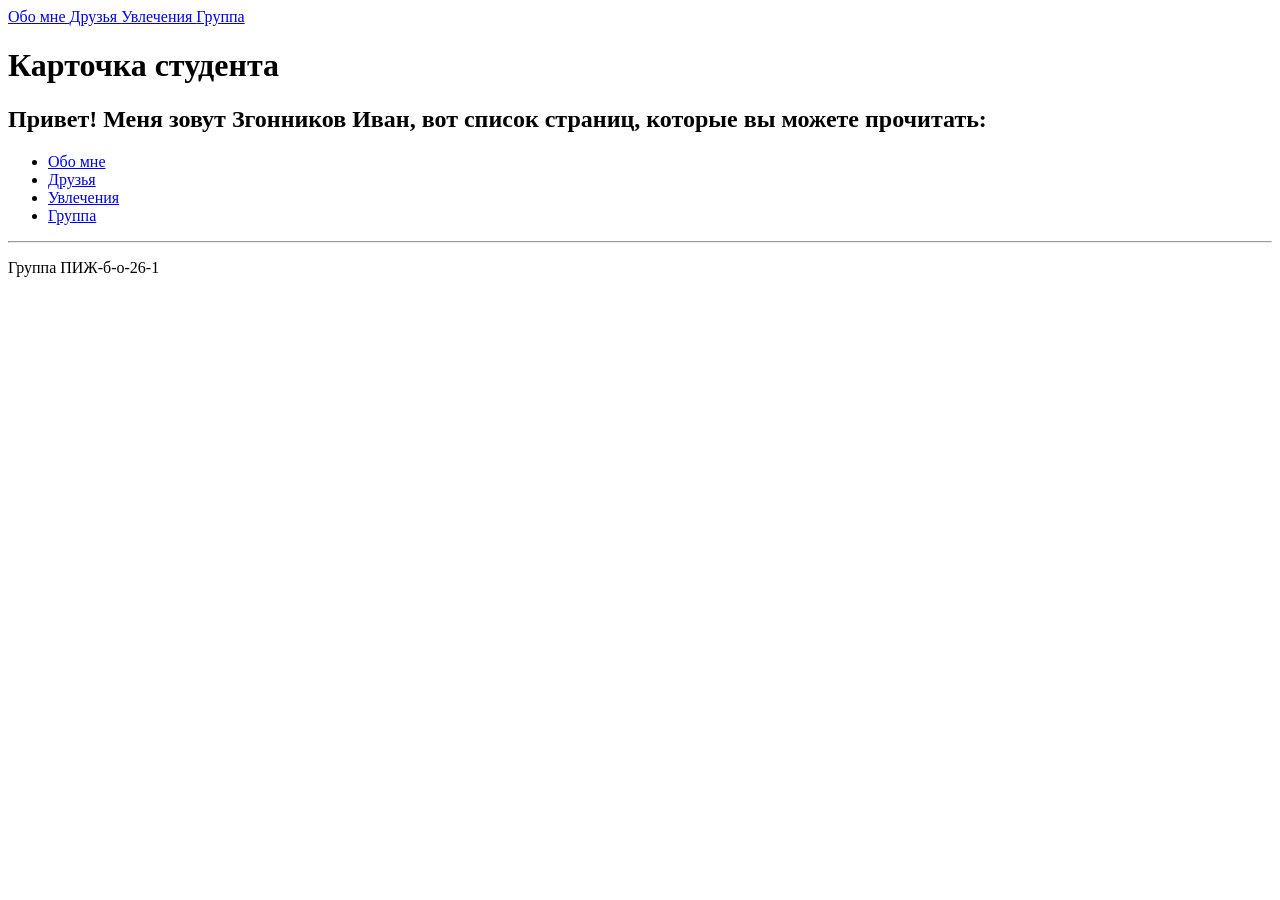
<file: lab01/index.html>
﻿<!DOCTYPE html>

<html lang="ru">
<head>
    <meta charset="utf-8" />
    <title>Карточка студента</title>
</head>
<body>
    <main>
        <nav>
            <a href="about.html"> Обо мне </a>
            <a href="friends.html"> Друзья </a>
            <a href="hobbies.html"> Увлечения </a>
            <a href="group.html"> Группа </a>
        </nav>
        <h1>Карточка студента</h1>
        <h2>Привет! Меня зовут Згонников Иван, вот список страниц, которые вы можете прочитать:</h2>
        <ul>
            <li> <a href="about.html"> Обо мне </a> </li>
            <li> <a href="friends.html"> Друзья </a> </li>
            <li> <a href="hobbies.html"> Увлечения </a> </li>
            <li> <a href="group.html"> Группа </a> </li>
        </ul>
        <hr />
        <p>Группа ПИЖ-б-о-26-1</p>
    </main>
</body>
</html>
</file>
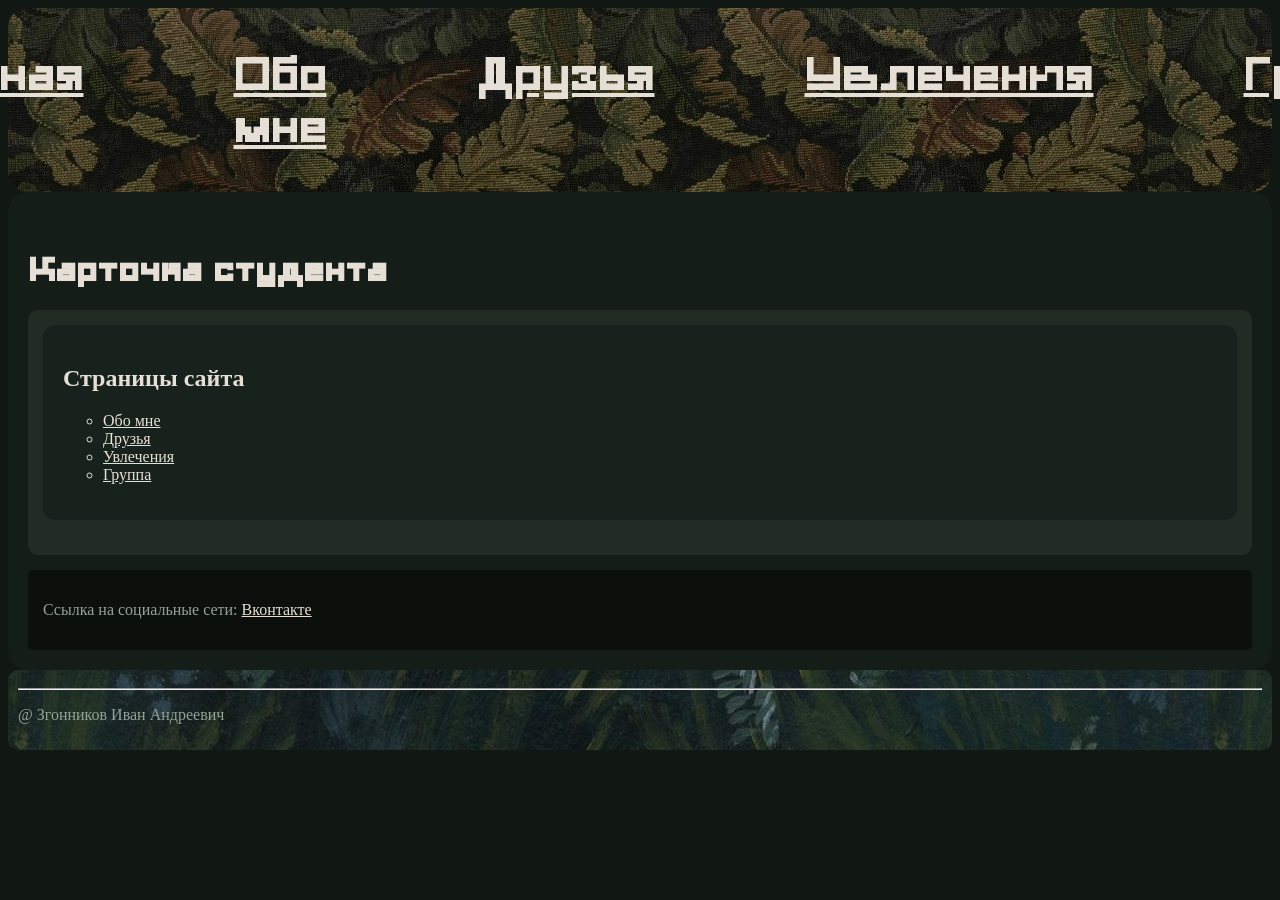
<file: site/index.html>
﻿<!-- index.html -->
<!DOCTYPE html>

<html lang="ru">
<head>
    <meta charset="utf-8" />
    <meta name="viewport" content="width=device-width, initial-scale=1.0">
    <link rel="stylesheet" href="styles.css">
    <title>Карточка студента</title>
</head>

<body>
    <header>
        <nav>
            <div class="nav-links">
            <a class="index" href="index.html">Главная</a>
            <a class="about" href="about.html">Обо мне</a>
            <a class="friends " href="friends.html">Друзья</a>
            <a class="hobbies" href="hobbies.html">Увлечения</a>
            <a class="group" href="group.html">Группа</a>
            </div>
        </nav>
    </header>

    <main>
        <br />
        <h1 class="important"> Карточка студента </h1>
        
        <article>
            <section>
                <h2>Страницы сайта</h2>

                <ul>
                    <li><a href="about.html">Обо мне</a></li>
                    <li><a href="friends.html">Друзья</a></li>
                    <li><a href="hobbies.html">Увлечения</a></li>
                    <li><a href="group.html">Группа</a></li>
                </ul>
            </section>
        </article>

        <aside>
            <p>
                Ссылка на социальные сети:
                <a href="https://vk.ru/pukovish" target="_blank">
                    Вконтакте
                </a>
            </p>
        </aside>

    </main>

    <footer>
        <hr />
        <p>@ Згонников Иван Андреевич</p>
    </footer>

</body>
</html>
</file>
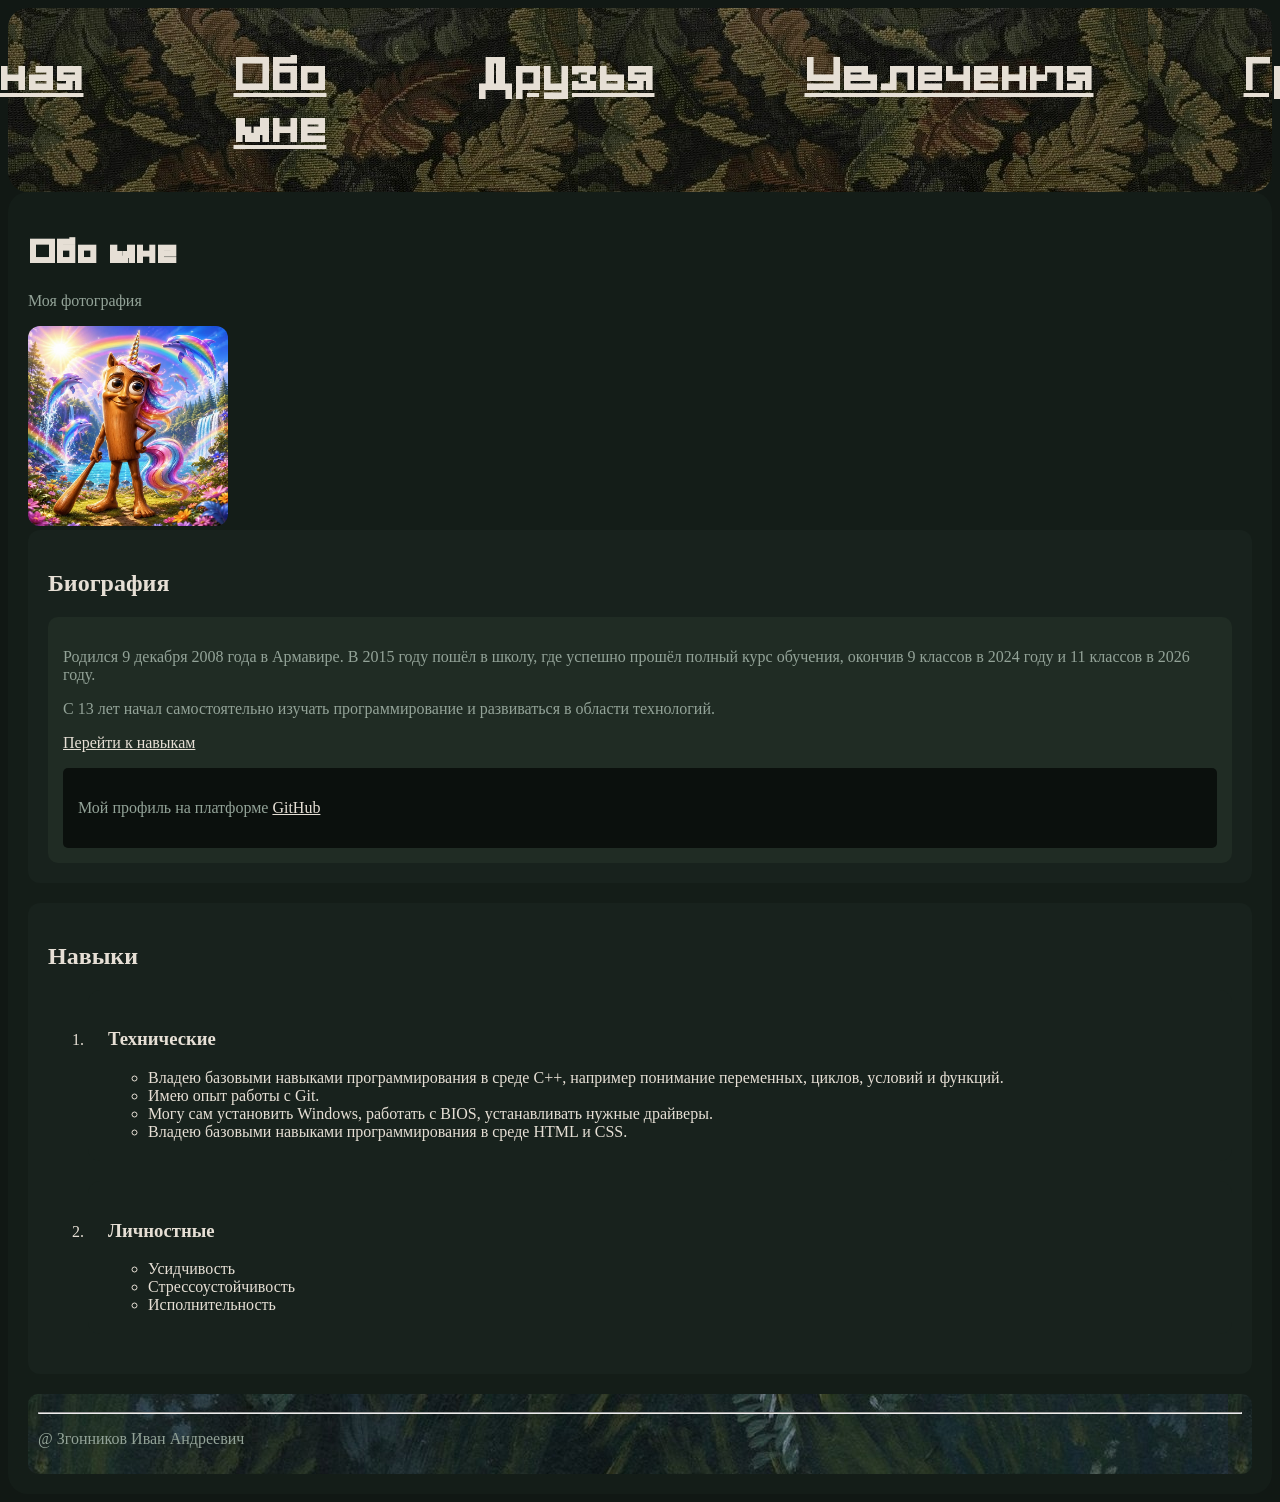
<file: site/about.html>
﻿<!-- about.html -->
<!DOCTYPE html>

<html lang="ru">
<head>
    <meta charset="utf-8" />
    <meta name="viewport" content="width=device-width, initial-scale=1.0">
    <link rel="stylesheet" href="styles.css">
    <title>Обо мне</title>
</head>

<body>
    <header>
        <nav>
            <div class="nav-links">
                <a class="index" href="index.html">Главная</a>
                <a class="about" href="about.html">Обо мне</a>
                <a class="friends " href="friends.html">Друзья</a>
                <a class="hobbies" href="hobbies.html">Увлечения</a>
                <a class="group" href="group.html">Группа</a>
            </div>
        </nav>
    </header>

    <main>

        <h1>Обо мне</h1>
        <p>Моя фотография</p>
        <img src="images/me.jpg" alt="Моя фотография" width="200" height="200" id="me">
        <section>
            <h2>Биография</h2>

            <article>

                <p> Родился 9 декабря 2008 года в Армавире. В 2015 году пошёл в школу, где успешно прошёл полный курс обучения, окончив 9 классов в 2024 году и 11 классов в 2026 году.</p>

                <p> С 13 лет начал самостоятельно изучать программирование и развиваться в области технологий.</p>

                <p> <a href="#skills">Перейти к навыкам</a> </p>

                <aside> <p> Мой профиль на платформе <a href="https://github.com/zetnert1" target="_blank"> GitHub </a> </p> </aside>

            </article>
        </section>

        <section id="skills">
            <h2>Навыки</h2>

            <ol>

                <li>
                    <section>
                        <h3>Технические</h3>

                        <ul>
                            <li>Владею базовыми навыками программирования в среде C++, например понимание переменных, циклов, условий и функций.</li>

                            <li>Имею опыт работы с Git. </li>

                            <li>Могу сам установить Windows, работать с BIOS, устанавливать нужные драйверы. </li>

                            <li>Владею базовыми навыками программирования в среде HTML и CSS.</li>
                        </ul>
                    </section>
                </li>

                <li>
                    <section>
                        <h3>Личностные</h3>

                        <ul>
                            <li>Усидчивость</li>
                            <li>Стрессоустойчивость</li>
                            <li>Исполнительность</li>
                        </ul>
                    </section>
                </li>

            </ol>
        </section>

        <footer>
            <hr />
            <p>@ Згонников Иван Андреевич</p>
        </footer>
    </main>
</body>
</html>
</file>
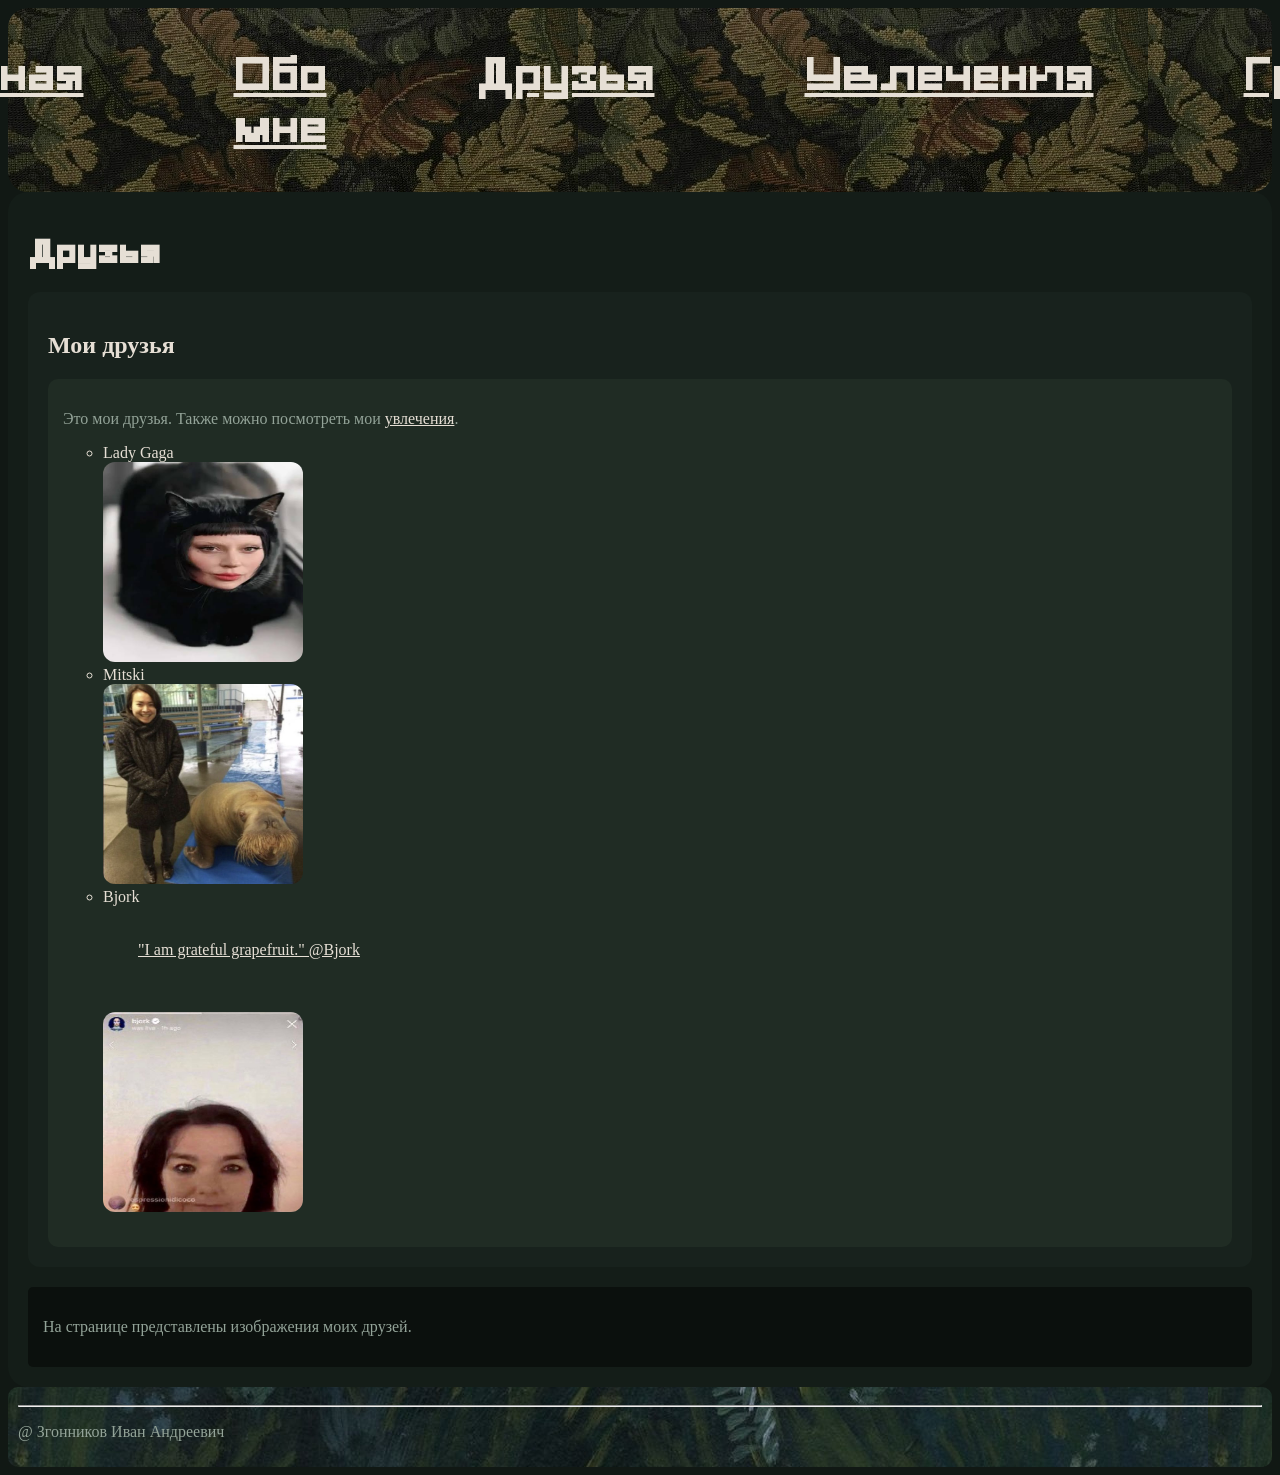
<file: site/friends.html>
﻿<!-- friends.html -->
<!DOCTYPE html>

<html lang="ru">
<head>
    <meta charset="utf-8" />
    <meta name="viewport" content="width=device-width, initial-scale=1.0">
    <link rel="stylesheet" href="styles.css">
    <title>Друзья</title>
</head>

<body>
    <header>
        <nav>
            <div class="nav-links">
                <a class="index" href="index.html">Главная</a>
                <a class="about" href="about.html">Обо мне</a>
                <a class="friends " href="friends.html">Друзья</a>
                <a class="hobbies" href="hobbies.html">Увлечения</a>
                <a class="group" href="group.html">Группа</a>
            </div>
        </nav>
    </header>

    <main>

        <h1>Друзья</h1>

        <section>
            <h2>Мои друзья</h2>

            <article>

                <p> Это мои друзья. Также можно посмотреть мои <a href="hobbies.html">увлечения</a>. </p>

                <ul>

                    <li>
                        Lady Gaga
                        <br />
                        <img src="images/ladygaga.jpg" alt="Lady Gaga" width="200" height="200" class="img-friends"/>
                    </li>
                    <li>
                        Mitski
                        <br />
                        <img src="images/mitski.jpg" alt="Mitski" width="200" height="200" class="img-friends"/>
                    </li>
                    <li>
                        Bjork
                        <blockquote>
                            <a href="https://www.youtube.com/watch?v=GqYh-N_kcds" target="_blank"> "I am grateful grapefruit." @Bjork </a>
                        </blockquote>
                        <br />
                        <img src="images/bjork.jpg" alt="Bjork" width="200" height="200" class="img-friends"/>
                    </li>
                </ul>
            </article>
        </section>

        <aside>
            <p> На странице представлены изображения моих друзей.</p>
        </aside>

    </main>

    <footer>
        <hr />
        <p>@ Згонников Иван Андреевич</p>
    </footer>

</body>
</html>
</file>
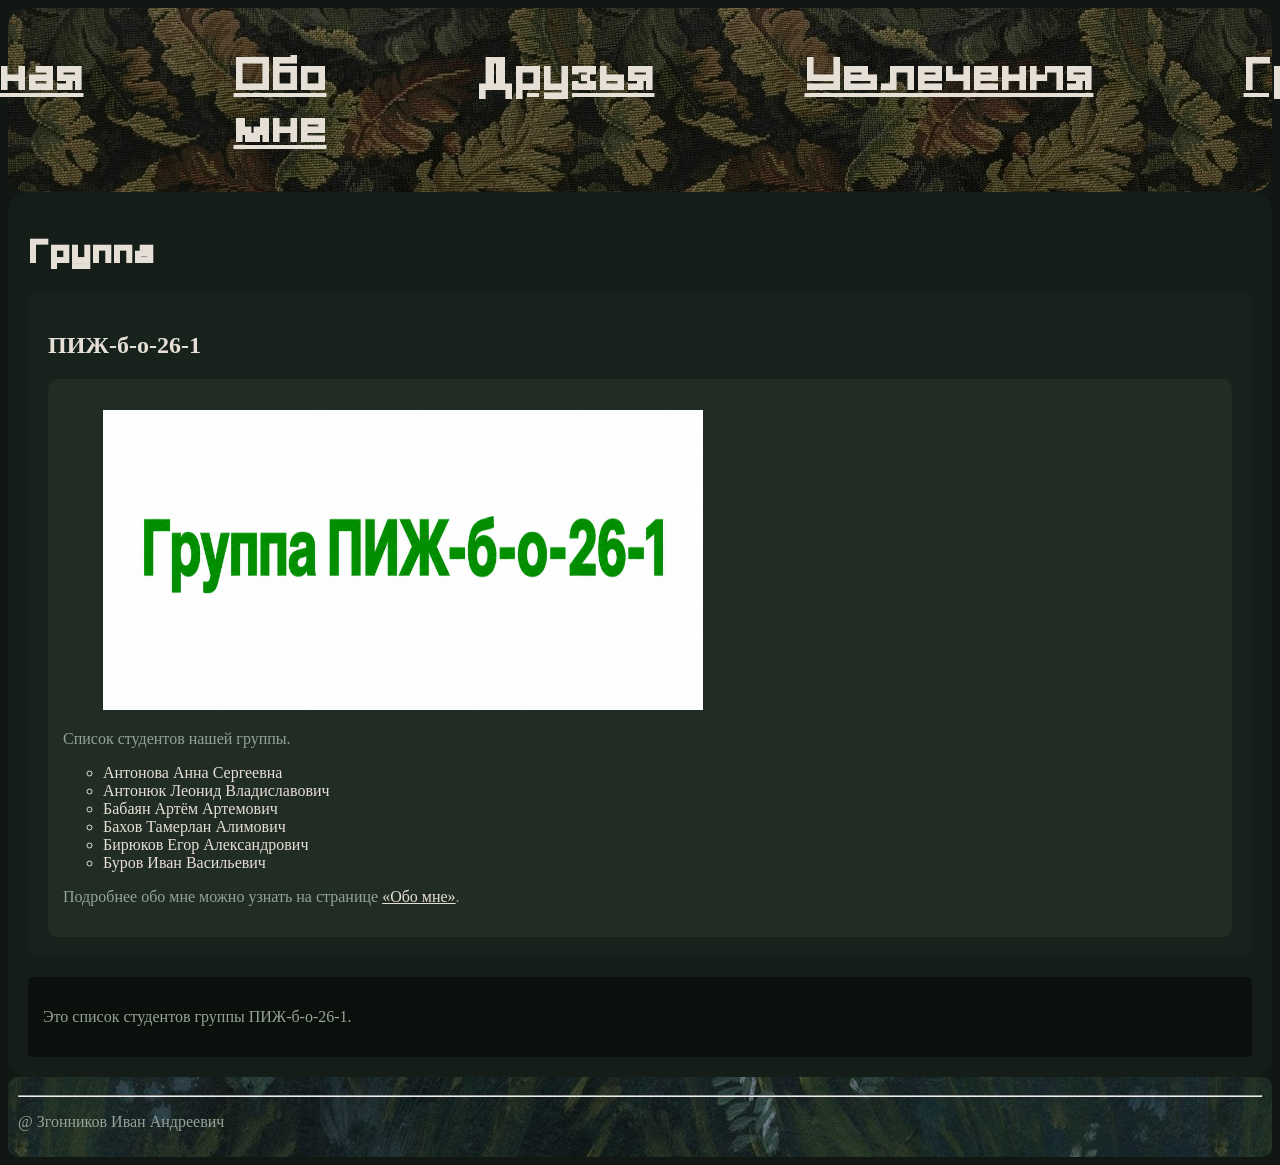
<file: site/group.html>
﻿<!-- group.html -->
<!DOCTYPE html>

<html lang="ru">
<head>
    <meta charset="utf-8" />
    <meta name="viewport" content="width=device-width, initial-scale=1.0">
    <link rel="stylesheet" href="styles.css">
    <title>Группа</title>
</head>

<body>
    <header>
        <nav>
            <div class="nav-links">
                <a class="index" href="index.html">Главная</a>
                <a class="about" href="about.html">Обо мне</a>
                <a class="friends " href="friends.html">Друзья</a>
                <a class="hobbies" href="hobbies.html">Увлечения</a>
                <a class="group" href="group.html">Группа</a>
            </div>
        </nav>
    </header>

    <main>

        <h1>Группа</h1>

        <section>
            <h2>ПИЖ-б-о-26-1</h2>

            <article>

                <figure>
                    <img src="images/group.png" alt="Фотография группы ПИЖ-б-о-26-1" width="600" height="300">
                </figure>
                <p>  Список студентов нашей группы. </p>

                <ul>
                    <li>Антонова Анна Сергеевна</li>
                    <li>Антонюк Леонид Владиславович</li>
                    <li>Бабаян Артём Артемович</li>
                    <li>Бахов Тамерлан Алимович</li>
                    <li>Бирюков Егор Александрович</li>
                    <li>Буров Иван Васильевич</li>
                </ul>

                <p> Подробнее обо мне можно узнать на странице <a href="about.html">«Обо мне»</a>.</p>

            </article>
        </section>

        <aside>
            <p> Это список студентов группы ПИЖ-б-о-26-1. </p>
        </aside>

    </main>

    <footer>
        <hr />
        <p>@ Згонников Иван Андреевич</p>
    </footer>

</body>
</html>
</file>
<file: site/styles.css>
﻿* {
    box-sizing: border-box;
}

html {
    font-size: 16px;
}

:root {
    --primary-color-text: #E6DFD5;
    --primary-color-back: #111814;
}

@font-face {
    font-family: "MidnightLetters-Regular";
    src: url("./fonts/MidnightLetters-Regular.otf") format("opentype");
    font-weight: normal;
    font-style: normal;
}

h1 {
    font-family: MidnightLetters-Regular;
    color: var(--primary-color-text);
}

body {
    background-color: #111814;
    font-family: Bahnschrift;
    color: var(--primary-color-text);
}

.nav-links {
    font-size: 45px;
    display: flex;
    justify-content: center;
    gap: 150px;
}

nav {
    font-family: MidnightLetters-Regular;
    color: var(--primary-color-text);
    text-align: center;
    justify-content: center;
    gap: 150px;
    background-image: url("images/nav.jpg");
    border-radius: 20px 20px 20px 20px;
    padding: 40px;
}

a:link {
    color: var(--primary-color-text);
}

a:visited {
    color: var(--primary-color-text);
}

a:hover {
    color: #D48C46;
}

a:active {
    color: #D48C46;
}

footer {
    background-color: #0B100D;
    color: #ECE8E1;
    border-radius: 10px 10px 10px 10px;
    padding: 10px;
    background-image: url("images/footer5.jpg");
}

br {
    color: #637a6a;
}

p {
    color: #93A398;
}

main {
    background-color: #141D18;
    border-radius: 20px 20px 20px 20px;
    padding: 20px;
}

.img-friends {
    border-radius: 12px;

}

#me {
    border-radius: 12px;
}

section {
    background-color: #18221D;
    padding: 20px;
    margin-bottom: 20px;
    border-radius: 12px;
}

article {
    background-color: #202C24;
    padding: 15px;
    border-radius: 10px;
}

aside {
    background-color: #0B100D;
    padding: 15px;
    margin-top: 15px;
    border-radius: 5px;
}

blockquote {
    padding: 15px;
    margin: 20px;
}

ul {
    list-style-type: circle;
}

.important {
    font-weight: bold;
}
</file>
